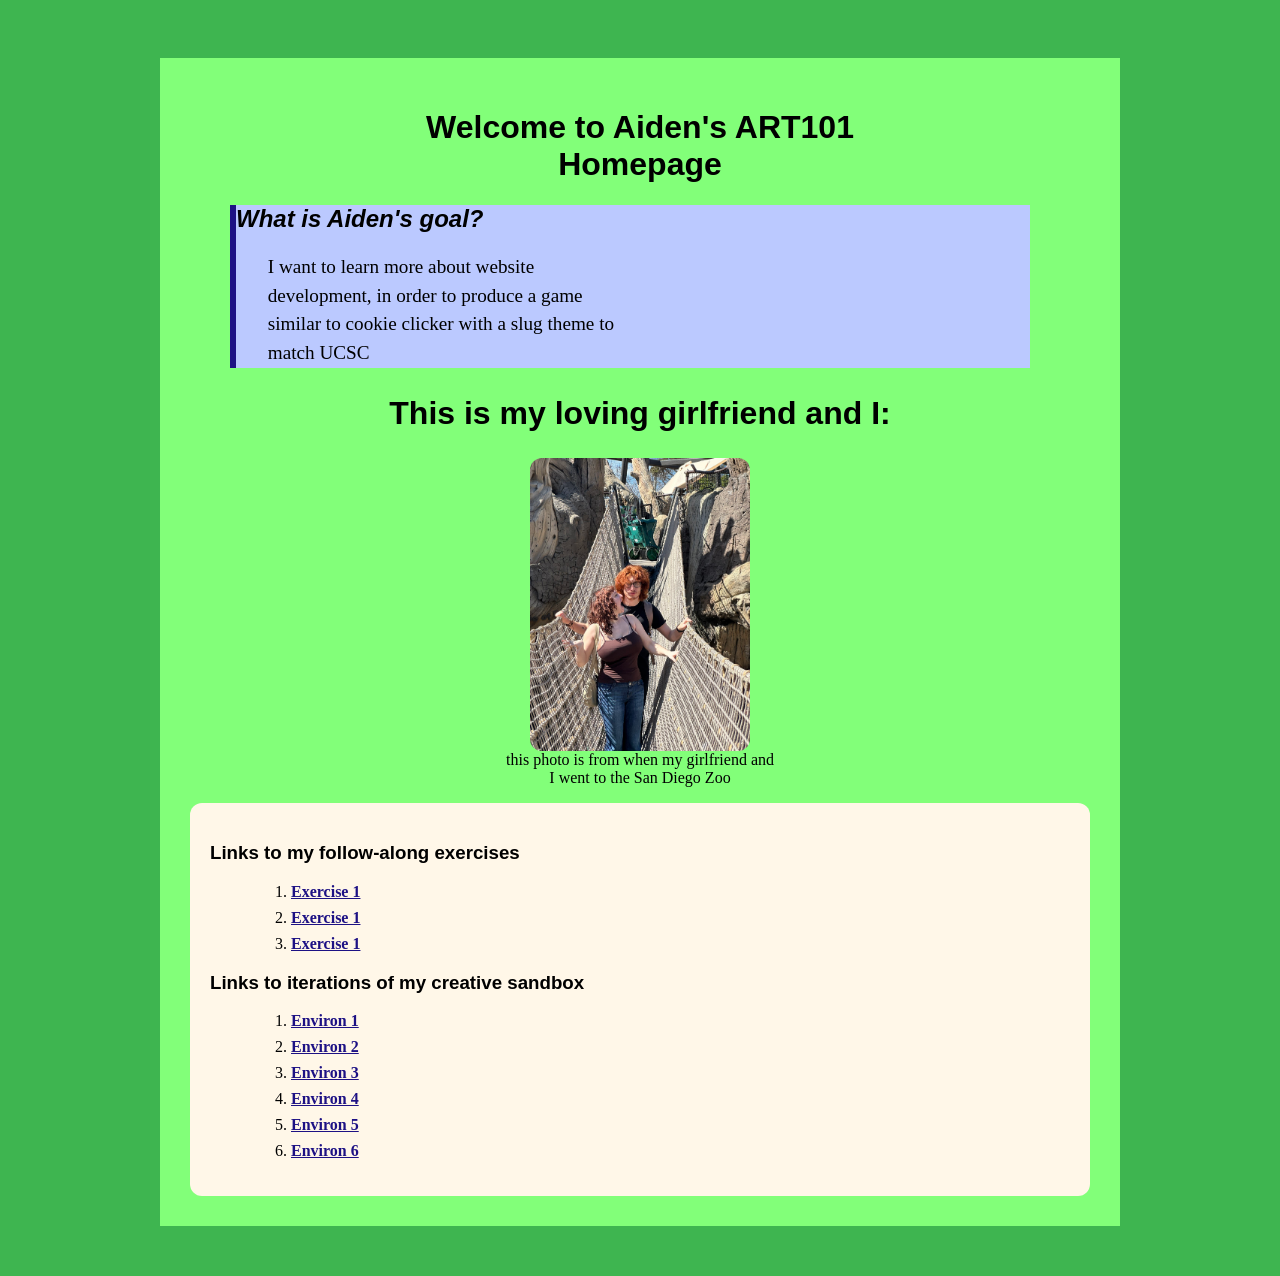
<file: index.html>
<!doctype html>
<html lang="en">

<head>
    <meta charset="utf-8">
    <title>Aiden'sART101 Homepage</title>
    <link href="site.css" rel="stylesheet" type="text/css">
</head>

<body>
    <div class="top-section">
    <div id="page">  
    <h1> Welcome to Aiden's ART101 Homepage </h1>
    <ul>
    
        
         
            
        
   
    <div id="introduction"> <h2>What is Aiden's goal?</h2>
     

    <p>I want to learn more about website development, in order to produce a game similar to cookie clicker with a slug theme to match UCSC
    </p>
    </div>

</ul>
<div class="profile">
<h2 class="centered second"> This is my loving girlfriend and I:</h2>
<img class="picture" src="mygfandI.jpg"></img>
<p id="caption">this photo is from when my girlfriend and I went to the San Diego Zoo</p>
</div>
<div class="navigation">

    <h3>Links to my follow-along exercises</h2>
<ol>
    
<li><a href="exercises/ex01.html">Exercise 1</a></li>
<li><a href="exercises/ex04.html">Exercise 1</a></li>
<li><a href="exercises/ex05.html">Exercise 1</a></li>
</ol>
<h3>Links to iterations of my creative sandbox</h2>
<ol>
    <li><a href="Art101\environ\env01.html">Environ 1</a></li>
    <li><a href="Art101\environ\env02.html">Environ 2</a></li>
      <li><a href="Art101\environ\env03.html">Environ 3</a></li>
        <li><a href="Art101\environ\env04.html">Environ 4</a></li>
          <li><a href="Art101\environ\env05.html">Environ 5</a></li>
           <li><a href="Art101\environ\env06.html">Environ 6</a></li>
</ol>
</div>

    <!-- All visible page content goes between <body> and </body> -->
</div>
</div>
</body>

</html>
</file>
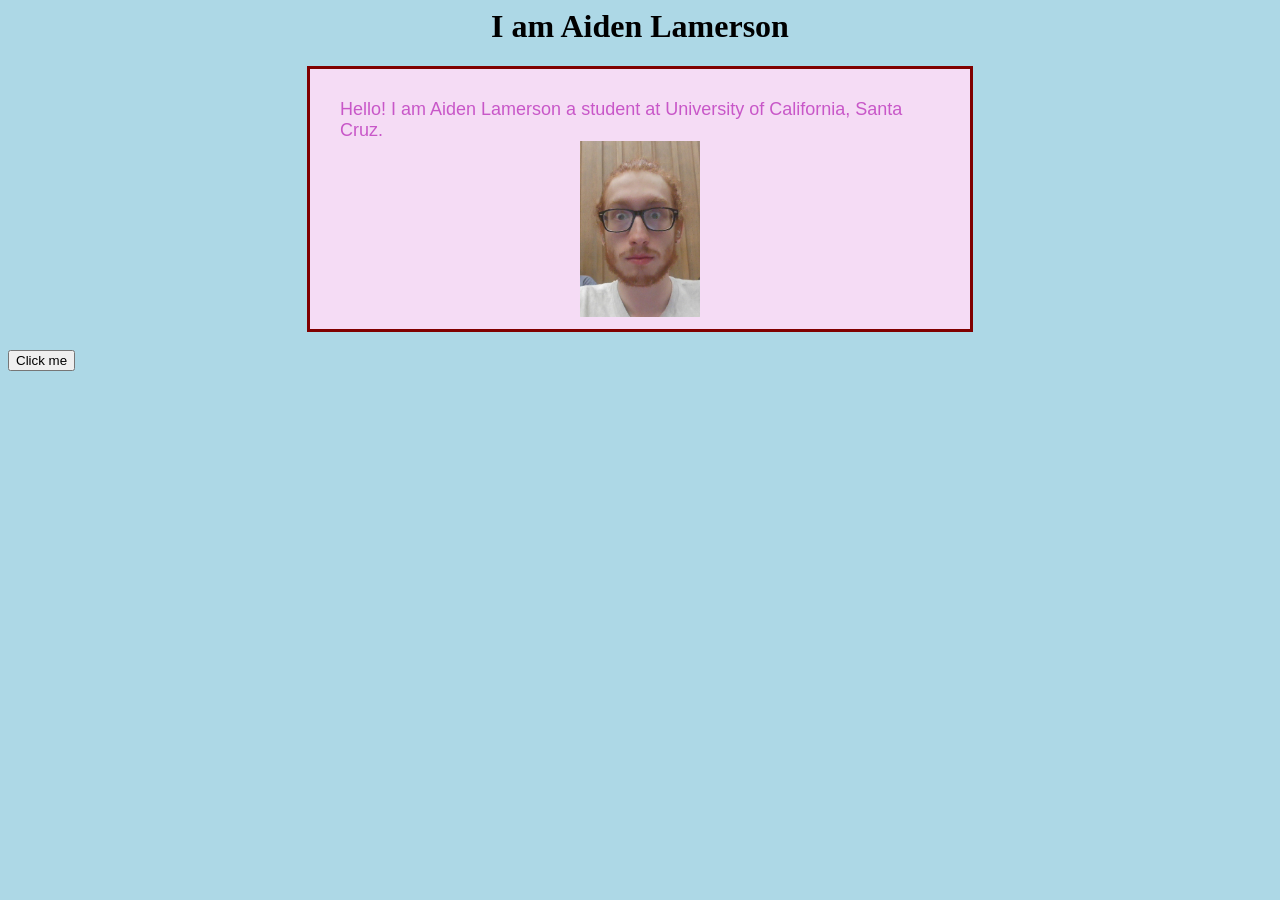
<file: exercises/ex01.html>
<html>

<head>
    <title> About me</title>
    <link href="ex01.css" rel="stylesheet" type="text/css">
</head>
<body>
 <div>   <h1> I am Aiden Lamerson</h1>
    <p> Hello! I am Aiden Lamerson a student at University of California, Santa Cruz.
    <image src="Aiden.jpg"></image>
    </p></div>
<button>Click me</button>
</body>





</html>
</file>
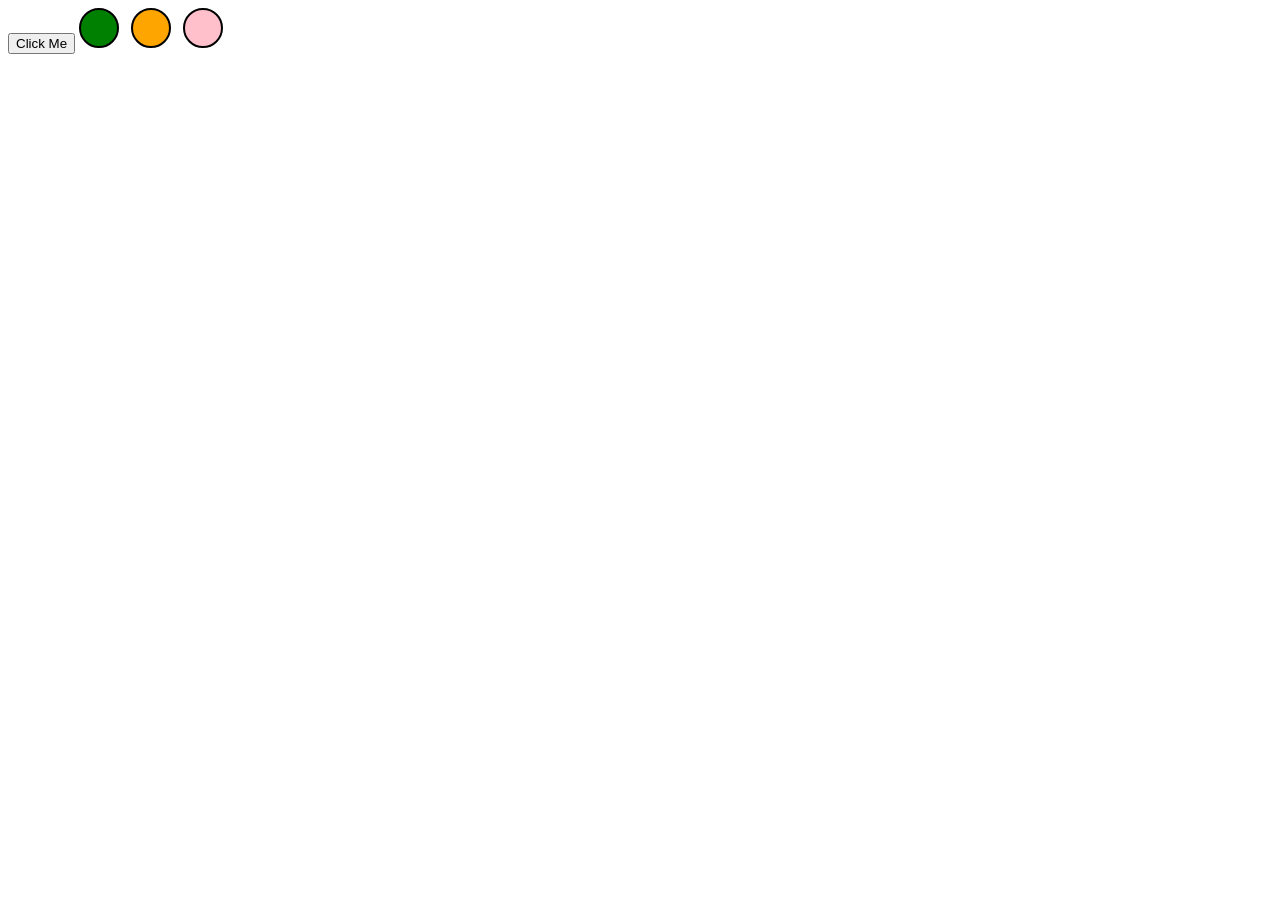
<file: exercises/ex05.html>
<!DOCTYPE html>
<html lang="en">

<head>
   <!-- All techy stuff goes here, inside HEAD -->
   <meta charset="UTF-8">
   <meta name="viewport" content="width=device-width, initial-scale=1.0">
   <!-- Overall title of your page -->
   <title>Button</title>
   <!-- Link to external CSS file -->
   <link rel="stylesheet" href="ex05.css">
   <!-- jQuery library -->
   <script src="https://code.jquery.com/jquery-3.7.1.min.js"></script>
   <!-- Link to external JavaScript file -->
   <script src="ex05.js" DEFER></script>
</head>

<body>

<button id="needy-button">Click Me</button>
<div class="color-circle" id="green"></div>
<div class="color-circle" id="orange"></div>

<div class="color-circle" id="pink"></div>

</body>

</html>
</file>
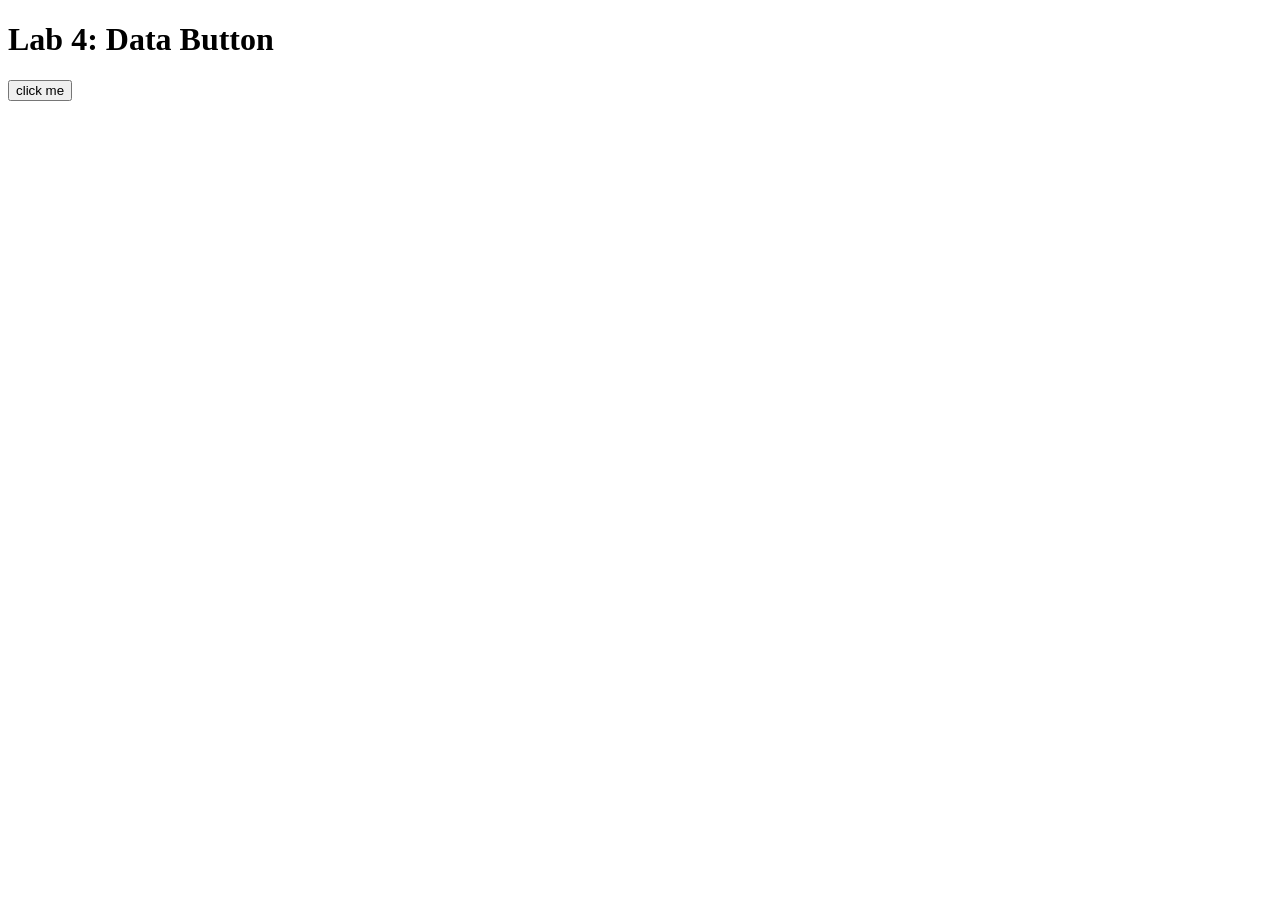
<file: exercises/lab04.html>
<!DOCTYPE html>
<html lang="en">

<head>
    <!-- All techy stuff goes here, inside HEAD -->
    <meta charset="UTF-8">
    <meta name="viewport" content="width=device-width, initial-scale=1.0">

    <!-- Overall title of your page -->
    <title>Lab 4</title>

    <!-- jQuery library -->
    <script src="https://code.jquery.com/jquery-3.7.1.min.js"></script>

    <!-- Link to external JavaScript file -->
    <script src="lab04.js" defer></script>
</head>

<body>
    <!-- Main content goes here, inside BODY -->
    <h1>Lab 4: Data Button</h1>

    <button id="needy-button">click me</button>

    <div id="output"></div>
</body>

</html>
</file>
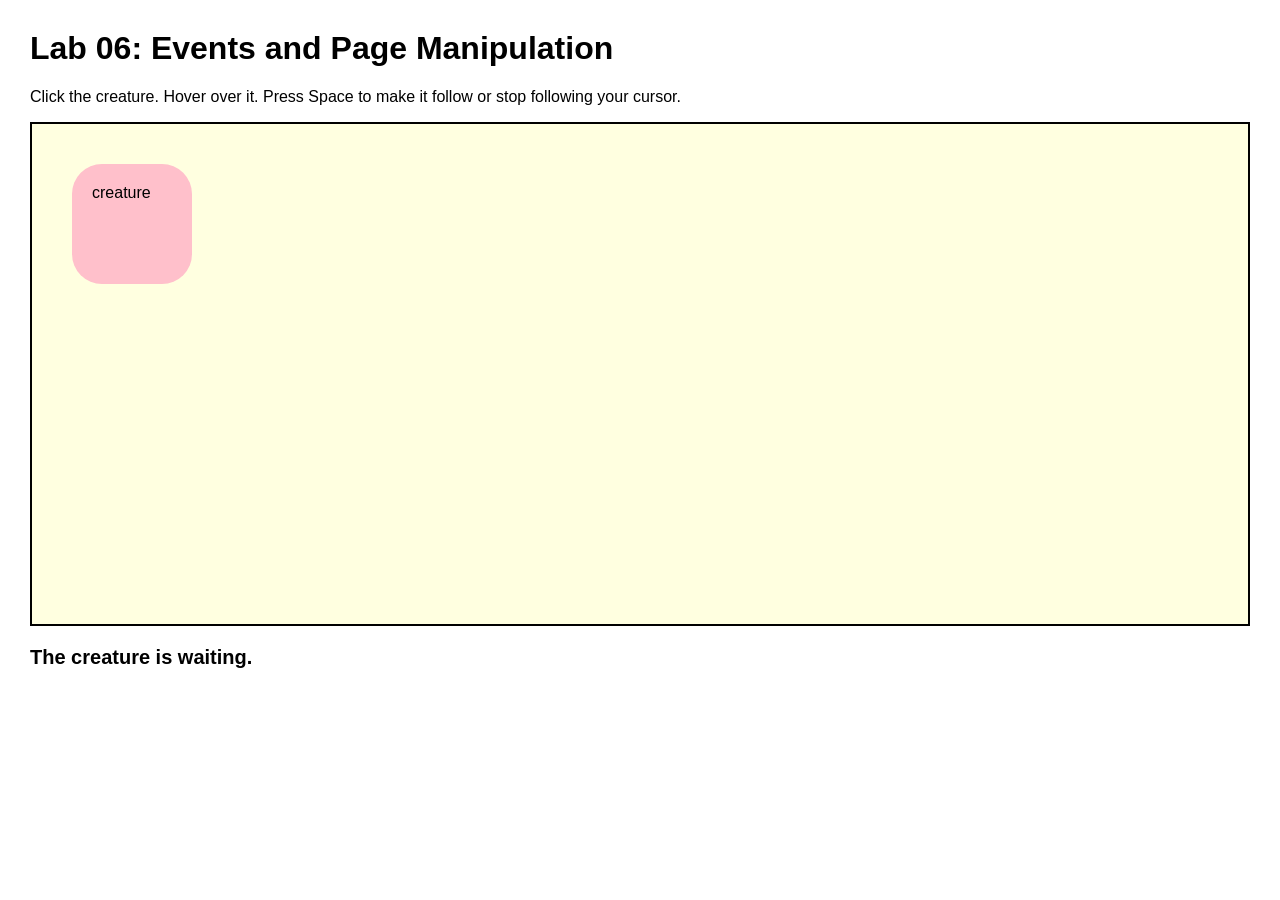
<file: exercises/lab06.html>
<!DOCTYPE html>
<html lang="en">

<head>
  <!-- All techy stuff goes here, inside HEAD -->
  <meta charset="UTF-8">
  <meta name="viewport" content="width=device-width, initial-scale=1.0">

  <!-- Overall title of your page -->
  <title>Lab 06</title>

  <!-- Link to external CSS file -->
  <link rel="stylesheet" href="lab06.css">

  <!-- jQuery library -->
  <script src="https://code.jquery.com/jquery-3.7.1.min.js"></script>

  <!-- Link to external JavaScript file -->
  <script src="lab06.js" defer></script>
</head>

<body>
  <!-- Main content goes here, inside BODY -->

  <h1>Lab 06: Events and Page Manipulation</h1>

  <p>
    Click the creature. Hover over it. Press Space to make it follow or stop following your cursor.
  </p>

  <div id="scene">
    <div id="creature">
      creature
      <div id="thought">I feel your cursor nearby...</div>
    </div>
  </div>

  <p id="status">The creature is waiting.</p>

</body>

</html>
</file>
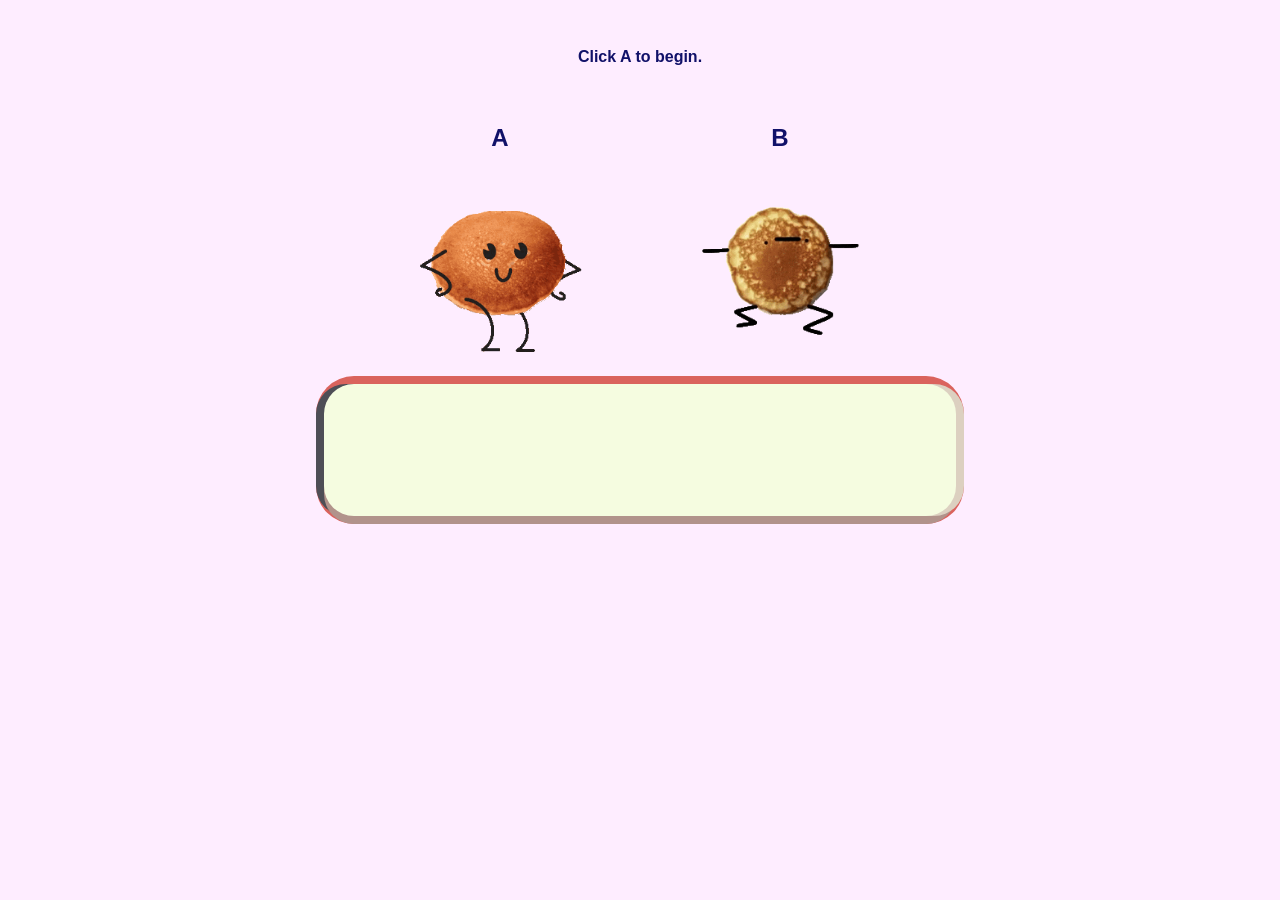
<file: exercises/talking.html>
<!DOCTYPE html>
<html lang="en">
<head>
    <meta charset="UTF-8">
    <meta name="viewport" content="width=device-width, initial-scale=1.0">

    <title>A and B</title>

    <link rel="stylesheet" href="talking.css">

    <script src="https://code.jquery.com/jquery-3.7.1.min.js"></script>
    <script src="talking.js" defer></script>
</head>

<body>

    <p id="turn-message">Click A to begin.</p>

    <div id="scene">

        <div class="character" id="panel-a">
            <h2>A</h2>
            <img id="character-a" src="a.gif" alt="Character A">
        </div>

        <div class="character" id="panel-b">
            <h2>B</h2>
            <img id="character-b" src="b.gif" alt="Character B">
        </div>

    </div>

    <div id="chat"></div>

    <div id="answers">
        <button id="answer-green" type="button">Green</button>
        <button id="answer-pink" type="button">Pink</button>
    </div>
</body>
</html>
</file>
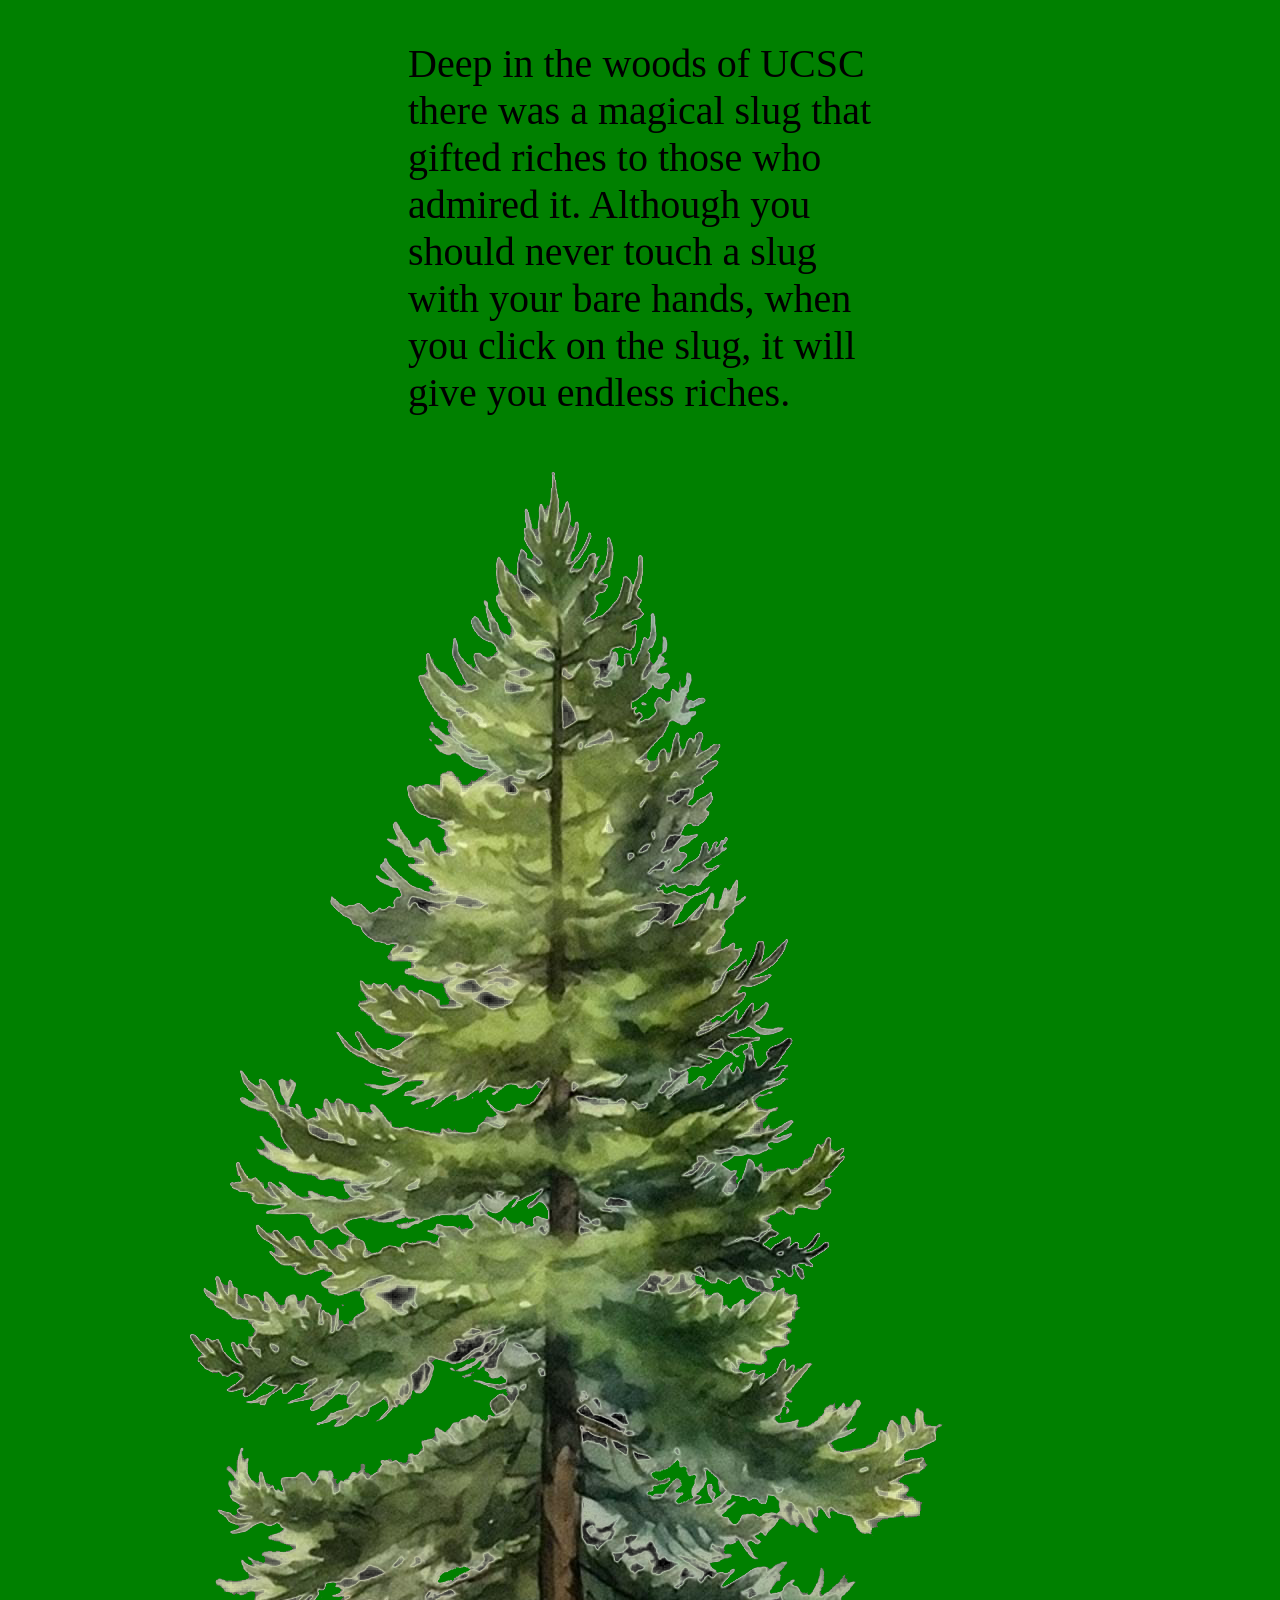
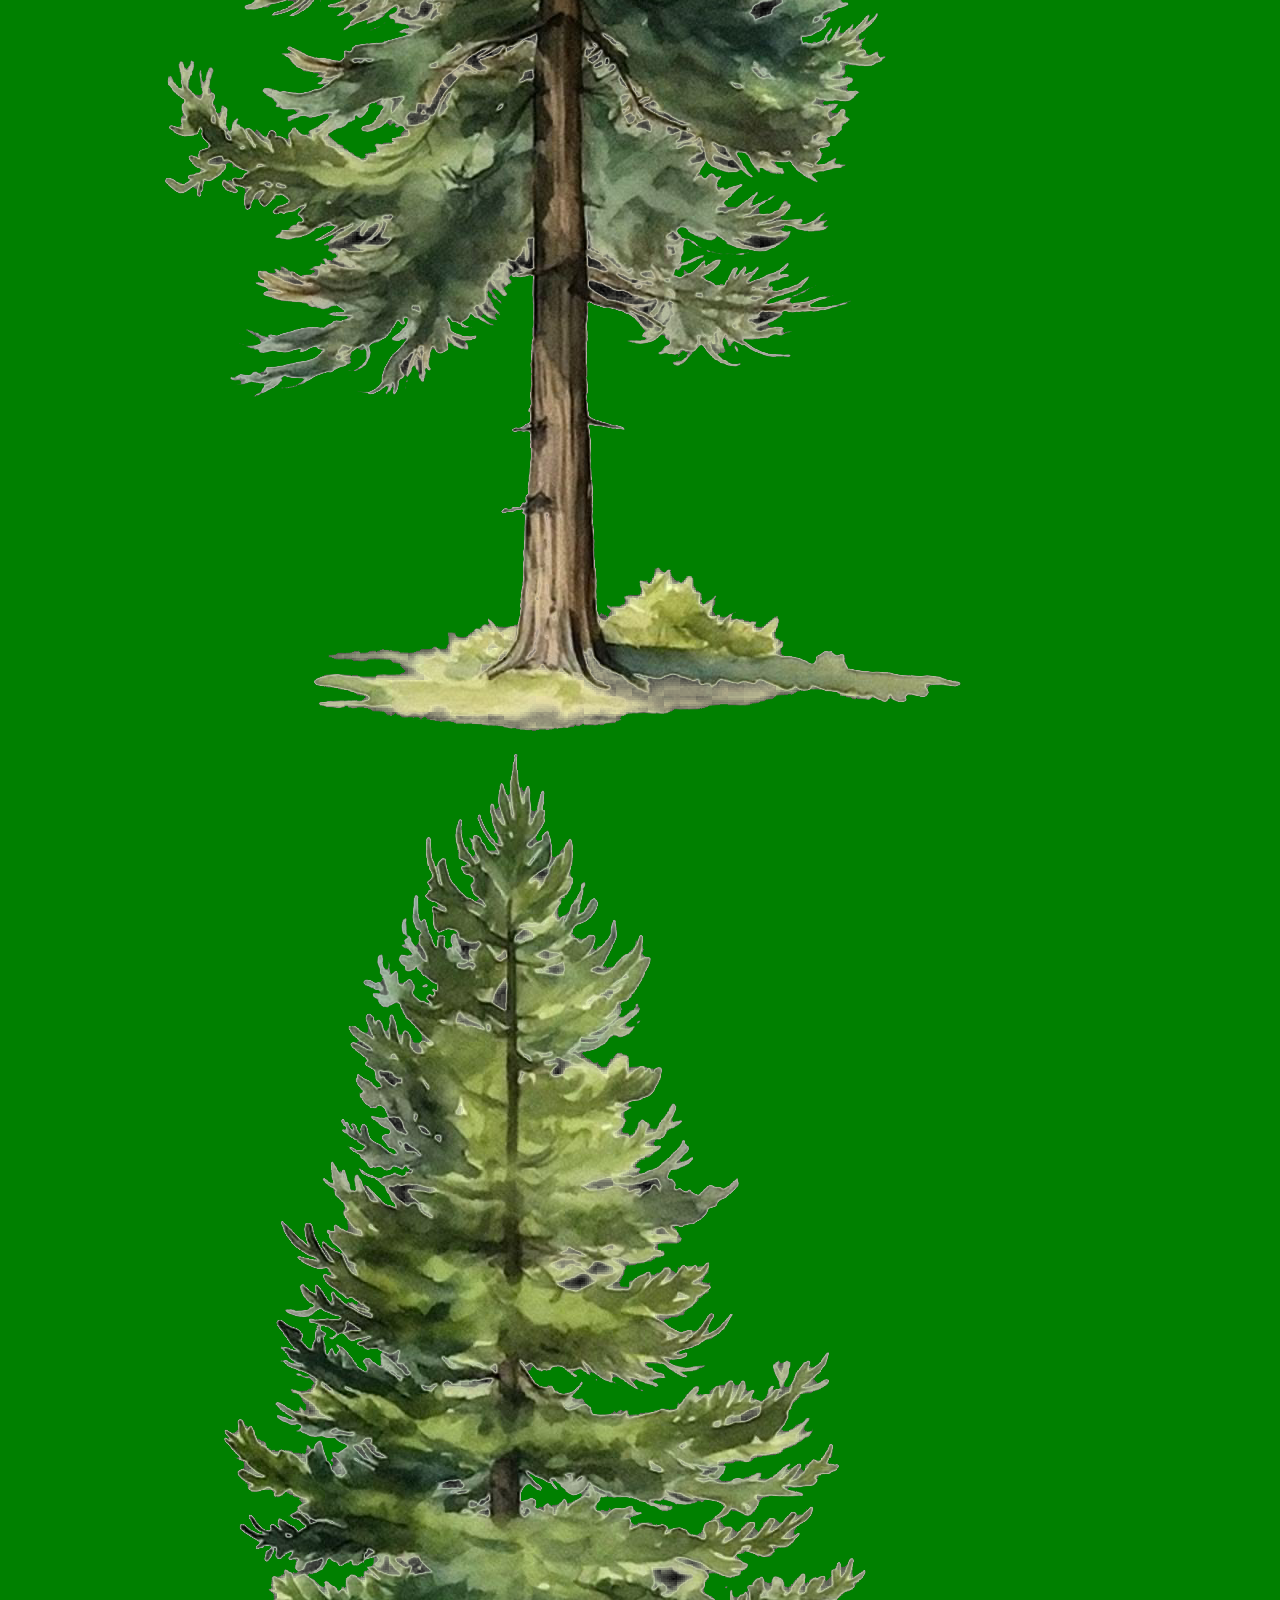
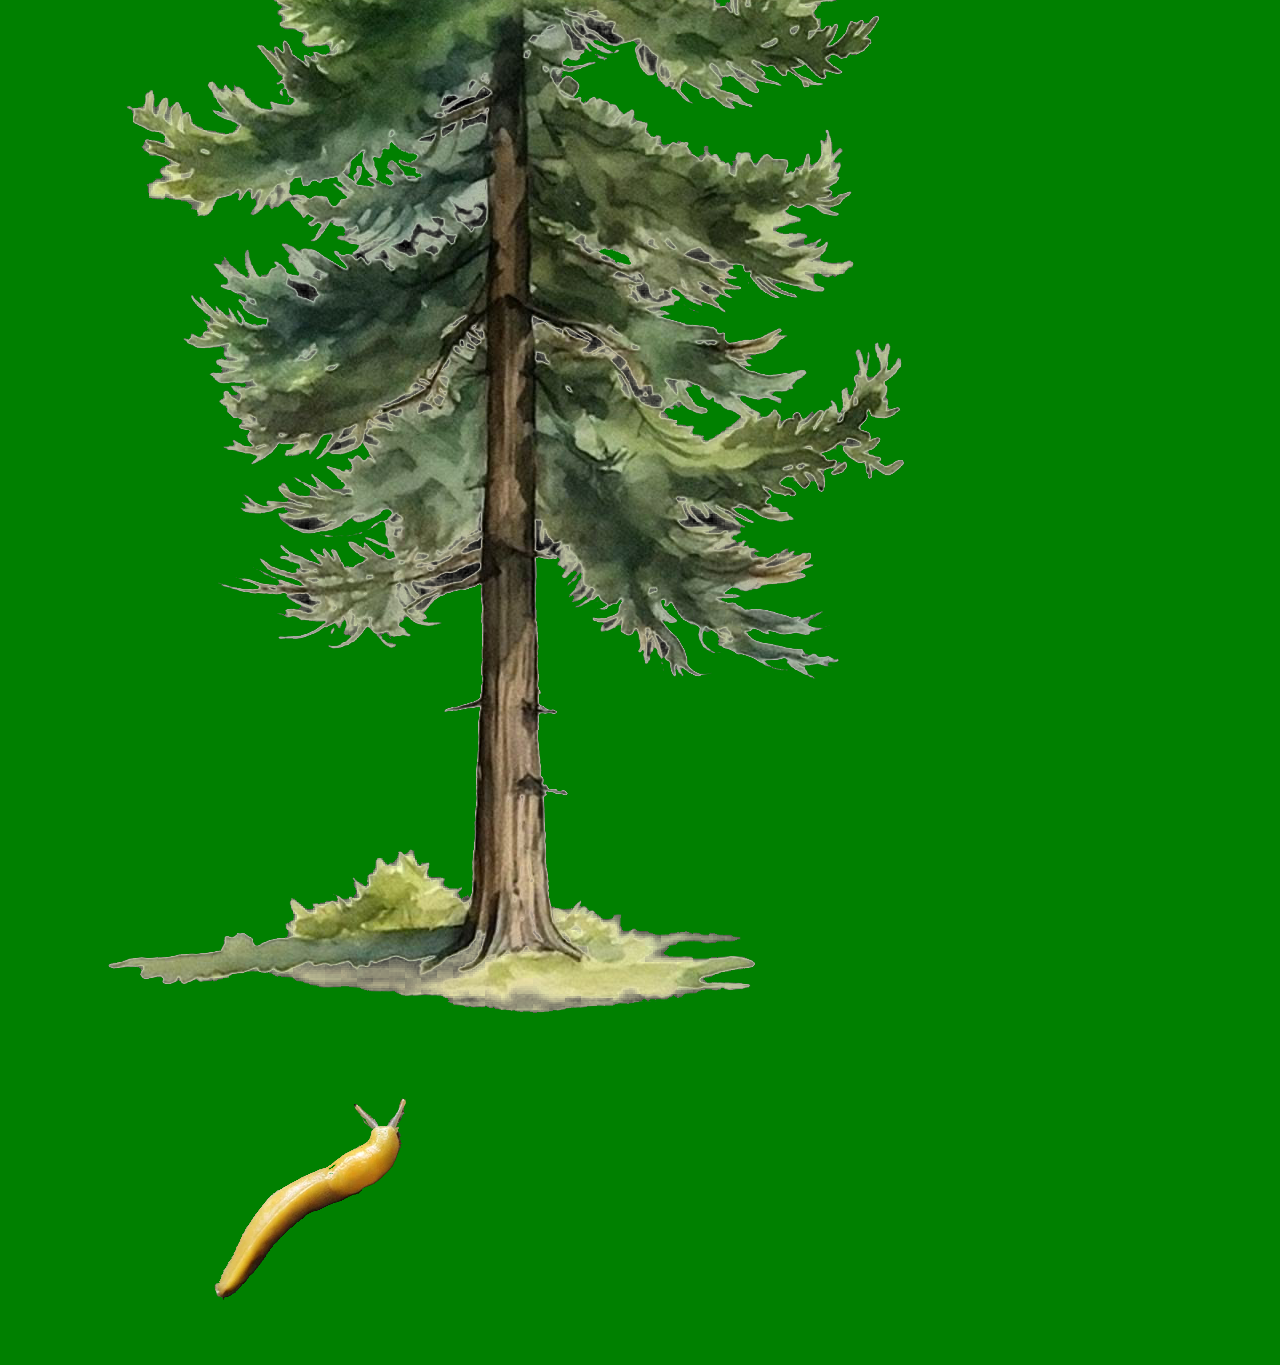
<file: Art101/environ/env01.html>
<!doctype html>
<html lang="en">

<head>
    <meta charset="utf-8">
    <title>Environment 01</title>
    <link href="env.css" rel="stylesheet" type="text/css">
</head>

<body>
    
    
        <p>Deep in the woods of UCSC there was a magical slug that gifted riches to those who admired it. Although you
        should never touch a slug with your bare hands, when you click on the slug, it will give you endless riches.
    </p>
        <img class="left_image" src="tree.png"></img>
        <img class="right_image" style="transform: scaleX(-1);" src="tree.png"></img>
        <img class="slug_image"  src="slug.png"></img>
  
</body>

</html>
</file>
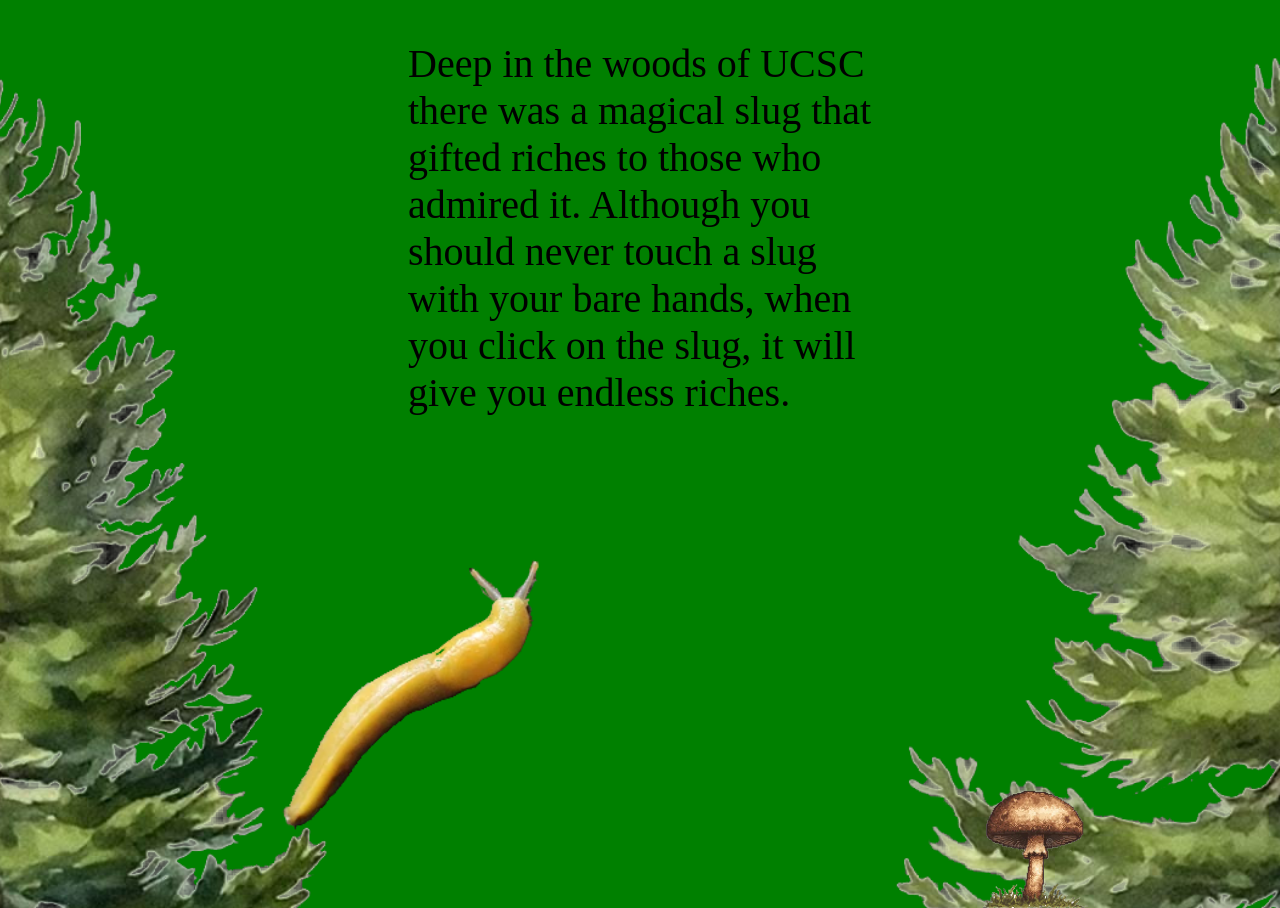
<file: Art101/environ/env02.html>
<!doctype html>
<html lang="en">

<head>
    <meta charset="utf-8">
    <title>Environment 01</title>
     <script src="https://code.jquery.com/jquery-3.7.1.min.js"></script>
   <!-- Link to external JavaScript file -->
   <script src="env02.js" DEFER></script>
    <link href="env02.css" rel="stylesheet" type="text/css">
</head>

<body>
    
 
        <p>Deep in the woods of UCSC there was a magical slug that gifted riches to those who admired it. Although you
        should never touch a slug with your bare hands, when you click on the slug, it will give you endless riches.
    </p>
        <img class="left image" src="tree.png"></img>
        <img class="right image" src="tree.png"></img>
        <img class="mushroom" src="mushroom_asset.png"></img>
        <button id="slug-button"><img class="slug_image" src="slug.png"></img></button>
     <div class="text"> you have <span class="message">0</span> dollar(s)</div>
  
    
</body>

</html>
</file>
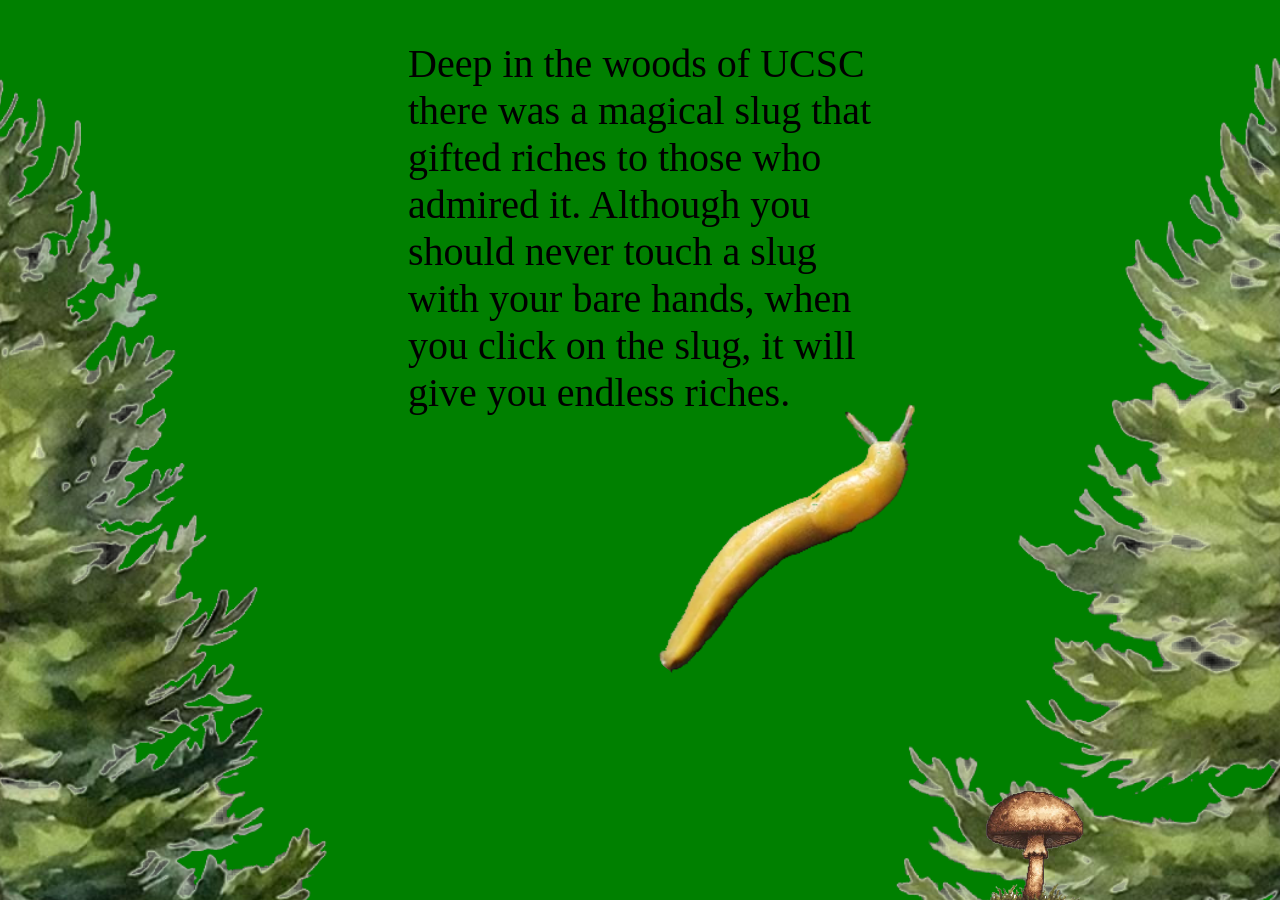
<file: Art101/environ/env03.html>
<!doctype html>
<html lang="en">

<head>
    <meta charset="utf-8">
    <title>Environment 01</title>
     <script src="https://code.jquery.com/jquery-3.7.1.min.js"></script>
   <!-- Link to external JavaScript file -->
   <script src="env03.js" DEFER></script>
    <link href="env03.css" rel="stylesheet" type="text/css">
</head>

<body>
    
 
        <p>Deep in the woods of UCSC there was a magical slug that gifted riches to those who admired it. Although you
        should never touch a slug with your bare hands, when you click on the slug, it will give you endless riches.
    </p>
        <img class="left image" src="tree.png"></img>
        <img class="right image" src="tree.png"></img>
        <img class="mushroom" src="mushroom_asset.png"></img>
        <button id="slug-button"><img class="slug_image" src="slug.png"></img></button>
<div id="output"></div>
    
</body>

</html>
</file>
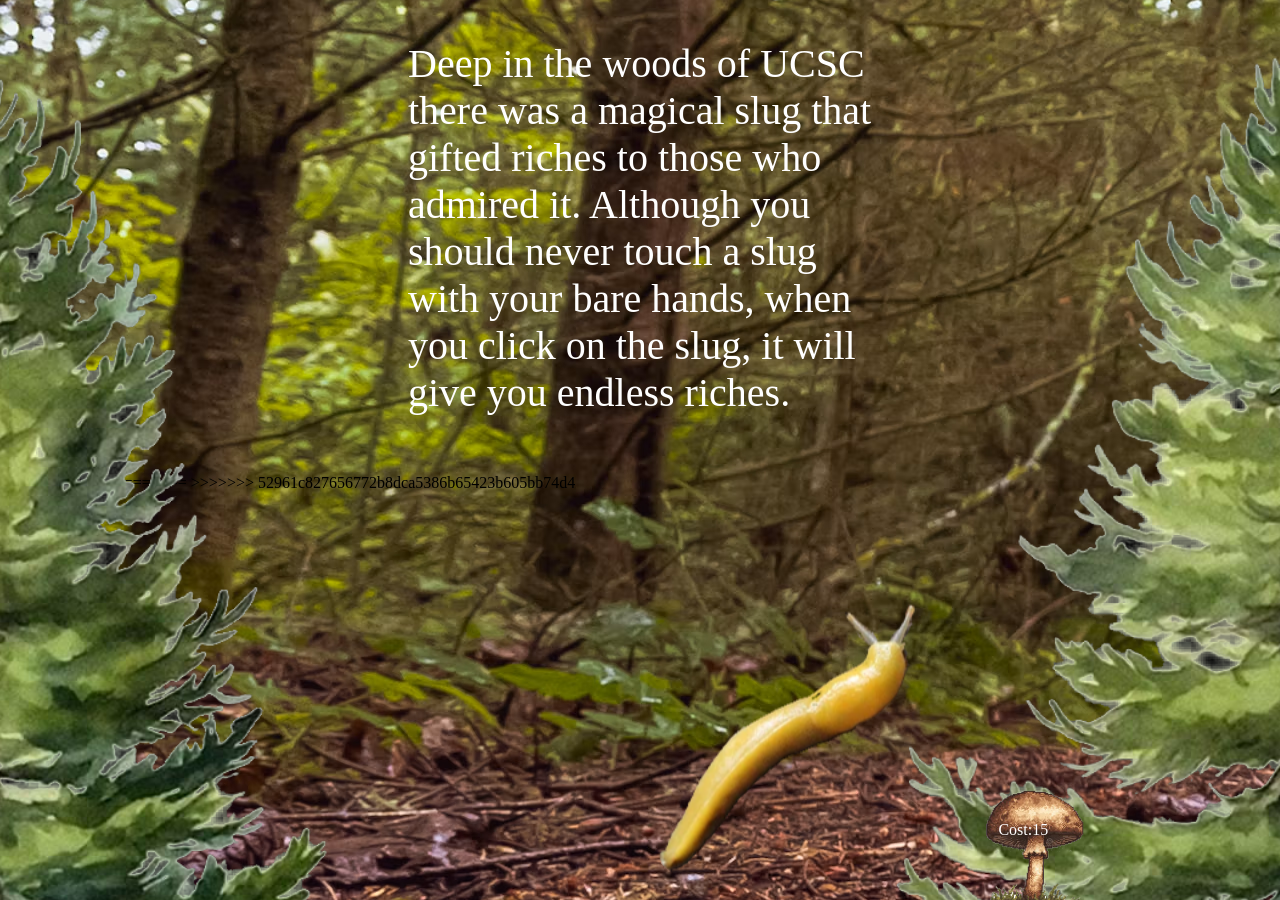
<file: Art101/environ/env04.html>
<!doctype html>
<html lang="en">

<head>
    <meta charset="utf-8">
    <title>Environment 01</title>
     <script src="https://code.jquery.com/jquery-3.7.1.min.js"></script>
   <!-- Link to external JavaScript file -->
   <script src="env04.js" DEFER></script>
    <link href="env04.css" rel="stylesheet" type="text/css">
</head>


<body>
    

        <p id="intro">Deep in the woods of UCSC there was a magical slug that gifted riches to those who admired it. Although you
        should never touch a slug with your bare hands, when you click on the slug, it will give you endless riches.
    </p>
        <img class="left image" src="tree.png"></img>
        <img class="right image" src="tree.png"></img>
        <button class="mushroom-button"><img class="mushroom" src="mushroom_asset.png"></img></button>
        <button id="slug-button"><img class="slug_image" src="slug.png"></img></button>
<div id="output"></div>
<<<<<<< HEAD
    <div id="cost"></div>
=======
<div id="cost"></div>
    
>>>>>>> 52961c827656772b8dca5386b65423b605bb74d4
</body>

</html>
</file>
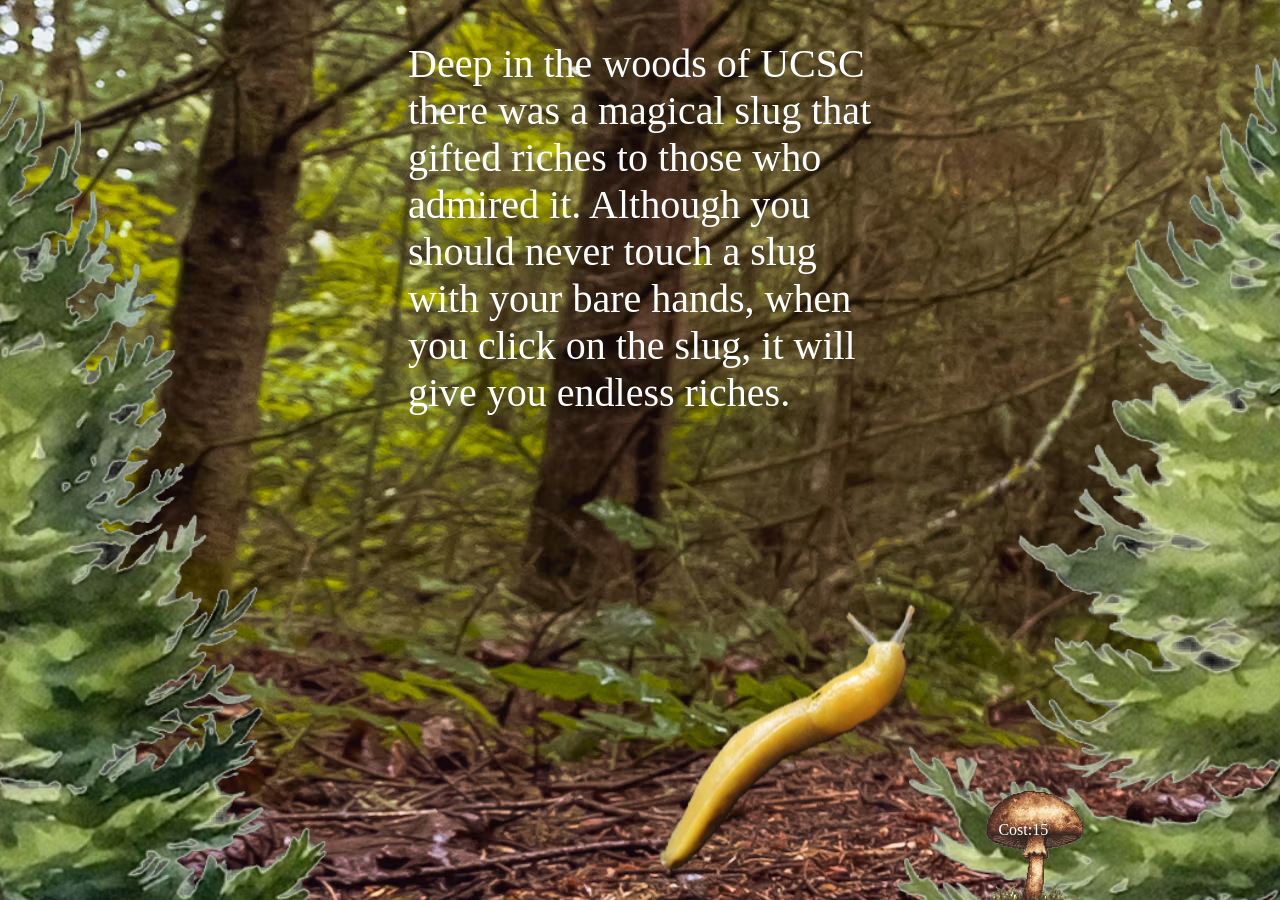
<file: Art101/environ/env05.html>
<!doctype html>
<html lang="en">

<head>
    <meta charset="utf-8">
    <title>Environment 05</title>
     <script src="https://code.jquery.com/jquery-3.7.1.min.js"></script>
   <!-- Link to external JavaScript file -->
   <script src="env05.js" DEFER></script>
    <link href="env05.css" rel="stylesheet" type="text/css">
</head>


<body>
    

        <p id="intro">Deep in the woods of UCSC there was a magical slug that gifted riches to those who admired it. Although you
        should never touch a slug with your bare hands, when you click on the slug, it will give you endless riches.
    </p>
        <img class="left image" src="tree.png"></img>
        <img class="right image" src="tree.png"></img>
        <button class="mushroom-button"><img class="mushroom" src="mushroom_asset.png"></img></button>
        <button id="slug-button"><img class="slug_image" src="slug.png"></img></button>
<div id="output"></div>
    <div id="cost"></div>
</body>

</html>
</file>
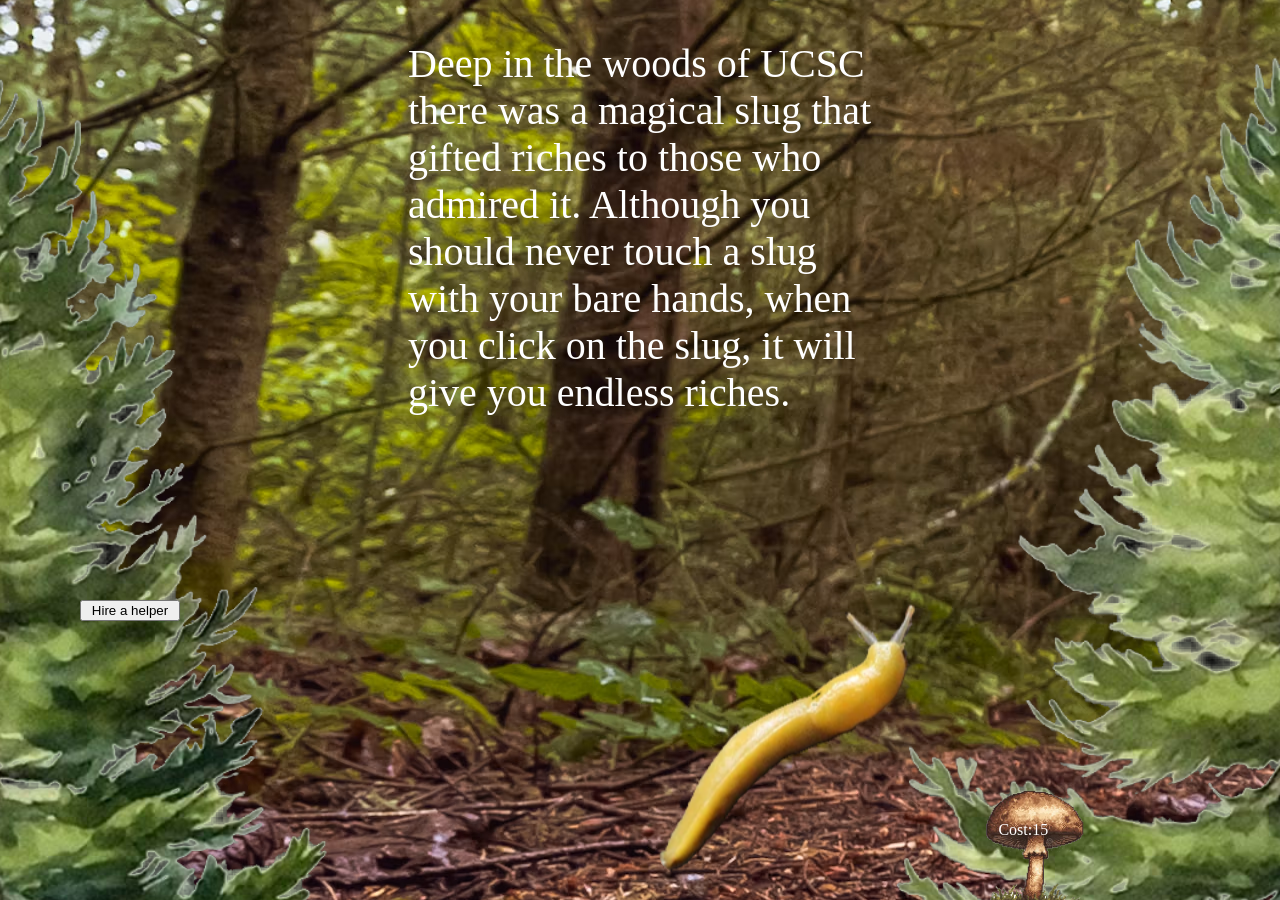
<file: Art101/environ/env06.html>
<!doctype html>
<html lang="en">
<head>
    <meta charset="utf-8">
    <title>Environment 05</title>
     <script src="https://code.jquery.com/jquery-3.7.1.min.js"></script>
   <!-- Link to external JavaScript file -->
   <script src="env06.js" DEFER></script>
    <link href="env06.css" rel="stylesheet" type="text/css">
</head>


<body>
    

        <p id="intro">Deep in the woods of UCSC there was a magical slug that gifted riches to those who admired it. Although you
        should never touch a slug with your bare hands, when you click on the slug, it will give you endless riches.
    </p>
        <img class="left image" src="tree.png"></img>
        <img class="right image" src="tree.png"></img>
        <button class="mushroom-button"><img class="mushroom" src="mushroom_asset.png"></img></button>
        <button id="slug-button"><img class="slug_image" src="slug.png"></img></button>
        <button id="generator-button">Hire a helper</button>
        <div id="helper-info" align="justify">A helper cost 100 dollars but will give you a dollar every second.</div>
<div id="output"></div>
    <div id="cost"></div>
</body>

</html>
</file>
<file: site.css>
body {
    font-size: 100%;
    margin-bottom: 0px;
    padding: 50px;
     background: #3eb550;
}

h1,
h2,
h3 {
    color: #000000;
    font-family: sans-serif;
}
h1 {
    margin-left: auto;
    color: #000000;
    margin-right: auto;
    width: 50%;
    text-align: center;
}

li {
    margin-left: 5%;
    margin-bottom: 0px;
    color: #000000;
}


p {
    font-size: 150%;
    margin-top: 0px;
    margin-left: 4%;
    color: #000000;
    margin-right: 50%;


}

.second {
    font-size: 200%;
}

img {
    display: block;
    margin-left: auto;
    margin-right: auto;
    width: 30%;
}

.centered {
    margin-left: auto;
    margin-right: auto;
    text-align: center;

}
#caption {font-size: 100%;
margin-left: 35%;
margin-right: 35%;}
#page {

    max-width: 900px;
    margin: 0 auto 0 auto;
    background: rgb(130, 255, 121);
    padding: 30px;
}
.top-section {
    display: flex;
    gap: 30px;
    align-items: flex-start;
    
}
#introduction {
    margin-right: 7%;
    background: #bbc9ff;
    border-left: 6px solid #1d1184;

}

#introduction h2 {
    font-style: italic;
    margin-top: 0;
}

#introduction p {
    font-size: 120%;
    line-height: 1.5;
}
.profile {
    text-align: center;
    flex: 1;
}

.profile img {
    width: 220px;
    border-radius: 12px;
}

.profile p {
    font-size: 90%;
}
.navigation {
    background: #fff7e8;
    padding: 20px;
    border-radius: 12px;
}

.navigation h2 {
    margin-top: 0;
}

.navigation li {
    margin-bottom: 8px;
}

.navigation a {
    color: #1d1184;
    font-weight: bold;
}
</file>
<file: exercises/ex01.css>
HTML {
    background-color: lightblue;
}

UL {
    color: red;
}

h1 {
    text-align: center;
}

P {
    color: #c857c8;
    background: #f5dcf5;
    font-size: 18px;
    font-family: sans-serif;
    margin-left: auto;
    margin-right: auto;

    padding: 30px;
    border: 3px solid rgb(128, 0, 0);
    width: 600px;
    height: 200px;
    display: block;


}

img {
    display: block;
    margin-left: auto;
    margin-right: auto;
    width: 20%;
}
</file>
<file: exercises/ex05.css>
.color-circle {
   display: inline-block;
   width: 36px;
   height: 36px;
   margin-right: 8px;
   border: 2px solid black;
   border-radius: 50%;
   cursor: pointer;
}

#green  { background-color: green; }
#orange { background-color: orange; }
#pink   { background-color: pink; }
</file>
<file: exercises/lab06.css>
body {
  font-family: Arial, sans-serif;
  margin: 30px;
}

#scene {
  min-height: 500px;
  background: lightyellow;
  border: 2px solid black;
  position: relative;
  overflow: hidden;
}

#creature {
  width: 120px;
  height: 120px;
  background: pink;
  border-radius: 30px;
  padding: 20px;
  box-sizing: border-box;
  cursor: pointer;
  position: absolute;
  left: 40px;
  top: 40px;
  transition: background 0.3s, border-radius 0.3s, transform 0.3s, box-shadow 0.3s;
  z-index: 2;
}

#thought {
  display: none;
  position: absolute;
  left: 95px;
  top: -20px;
  background: white;
  border: 2px solid black;
  border-radius: 20px;
  padding: 12px;
  width: 180px;
  z-index: 3;
  pointer-events: none;
}

.transformed {
  background: lavender;
  border-radius: 50%;
  transform: scale(1.2) rotate(10deg);
}

.following {
  box-shadow: 0 0 20px black;
}

#status {
  font-size: 20px;
  font-weight: bold;
}
</file>
<file: exercises/talking.css>
body {
    margin: 0;
    padding: 32px;
    font-family: Arial, sans-serif;
    color: #111169;
    background-color: #feedff;
    text-align: center;
}

#turn-message {
    min-height: 24px;
    font-weight: bold;
}

#scene {
    display: flex;
    flex-wrap: wrap;
    justify-content: center;
    gap: 40px;
    margin: 32px auto;
}

.character {
    width: 240px;
}

.character img {
    display: block;
    width: 180px;
    height: 180px;
    margin: 0 auto;
    object-fit: contain;
    cursor: pointer;
}

#chat {
    max-width: 600px;
    min-height: 100px;
    margin: 24px auto;
    padding: 16px;
   
    border-radius: 30px;
    background-color: rgb(245, 252, 224);
    text-align: left;
    box-shadow: 8px 0px 0px 0px #DCD0C0, 0px 8px 0px 0px #B1938B, -8px 0px 0px 0px #4E4E56, 0px 0px 0px 8px #DA635D, 5px 5px 15px 5px rgba(0,0,0,0);
}

#chat p {
    margin: 8px 0;
    padding: 10px 14px;
    border-radius: 12px;
}

#chat .message-A {
    margin-right: 40px;
    background-color: #eeeeee;
}

#chat .message-B {
    margin-left: 40px;
    background-color: #dceedd;
}

#answers {
    display: none;
    justify-content: center;
    gap: 12px;
    margin-top: 24px;
}

#answers button {
    padding: 12px 24px;
    font-size: 18px;
    cursor: pointer;
}
</file>
<file: Art101/environ/env.css>
body {
    background: green
}

.image {
    display: flex;
}

.left {
    position:fixed;
    right: 52%;
    width: 100%;
    top:0;
}

.right {
    position:fixed;
    left: 52%;
    width: 100%;
    top:0px;
}

.slug {
    position:relative;
    margin-left: auto;
    margin-right: auto;
    margin-top: 10%;
}

p {display:fixed;
    font-size: 40px;
margin-left:400px;
margin-right:400px;

    color: #000000;
}
</file>
<file: Art101/environ/env02.css>
body {
    background: green
}



.left {
    position:fixed;
    right: 54%;
    width: 100%;
    top:0;
    margin-left: 0;
    margin-right: 0;
}

.right {
    position:fixed;
    left: 49%;
    width: 100%;
    top:0px;
    margin-left: 0;
    margin-right: 0;
}



p {display:fixed;
    font-size: 40px;
margin-left:400px;
margin-right:400px;

    color: #000000;
}
.mushroom {
    position:fixed;
left: 73%;
    bottom: -45px;
    width: 200px;
    height: auto;
  
}
.text {
    position: fixed;
    margin-left:30%;
    font-size: 40px;}


#slug-button {
    display: flex;
    left: 30%;
    width: 30%;
    top: 300px;

    width: 800px;
    padding: 0;
    margin: 0;
    border: none;
    background: transparent;

    cursor: pointer;

}

.slug_image {
    display: block;
    width: 100%;
    height: auto;
}
</file>
<file: Art101/environ/env03.css>
body {
    background: green
}
.treeBackground {}


.left {
    position:fixed;
    right: 54%;
    width: 100%;
    top:0;
    margin-left: 0;
    margin-right: 0;
}

.right {
    position:fixed;
    left: 49%;
    width: 100%;
    top:0px;
    margin-left: 0;
    margin-right: 0;
}



p {display:fixed;
    font-size: 40px;
margin-left:400px;
margin-right:400px;

    color: #000000;
}
.mushroom {
    position:fixed;
left: 73%;
    bottom: -45px;
    width: 200px;
    height: auto;
  
}
.text {
    position: fixed;
    margin-left:30%;
    font-size: 40px;}


#slug-button {
    position: fixed;
    left: 30%;
    width: 30%;
    top: 300px;

    width: 800px;
    padding: 0;
    margin: 0;
    border: none;
    background: transparent;

    cursor: pointer;

    /* Shape the clickable area around the slug */
    clip-path: polygon(
        40% 90%,
        30% 75%,
        30% 55%,
        35% 35%,
        55% 20%,
        75% 10%,
        90% 10%,
        100% 5%,
        95% 25%,
        85% 40%,
        70% 50%,
        55% 60%,
        45% 75%,
    45% 100%,
        15% 100%
    );
}

.slug_image {
    display: block;
    width: 100%;
    height: auto;
}
</file>
<file: Art101/environ/env04.css>
body {
    background: url('treeBackground.png') no-repeat;
}

.treeBackground {
    position: absolute;
    display: fixed;
    width: 100%;
    height: auto;
    padding: 0;
    left: 0px;
    top: 0px;
    z-index: 0;

}

#output {
    font-size: 40px;
    margin-left: 400px;
    margin-right: 400px;
    z-index: 999;
    color: #ffffff;
}

.left {
    position: fixed;
    right: 54%;
    width: 100%;
    top: 0;
    margin-left: 0;
    margin-right: 0;
}

.right {
    position: fixed;
    left: 49%;
    width: 100%;
    top: 0px;
    margin-left: 0;
    margin-right: 0;
}

#intro {
    font-size: 40px;
    margin-left: 400px;
    margin-right: 400px;
    z-index: 999;
    color: #ffffff;
}

.mushroom {
    cursor: pointer;
    position: fixed;
    left: 73%;
    bottom: -45px;
    width: 200px;
    height: auto;

}

#cost {
    display: flex;
    margin-right: 20%;
    padding: 0;
    position: fixed;
    left: 78%;
    cursor: pointer;
    pointer-events: none;
    color: #ffffff;
    bottom: 5%;
}

#slug-button {
    position: fixed;
    left: 30%;
    width: 30%;
    top: 500px;

    width: 800px;
    padding: 0;
    margin: 0;
    border: none;
    background: transparent;

    cursor: pointer;

    /* Shape the clickable area around the slug */
    clip-path: polygon(40% 90%,
            30% 75%,
            30% 55%,
            35% 35%,
            55% 20%,
            75% 10%,
            90% 10%,
            100% 5%,
            95% 25%,
            85% 40%,
            70% 50%,
            55% 60%,
            45% 75%,
            45% 100%,
            15% 100%);
}

.slug_image {
    display: block;
    width: 100%;
    height: auto;
}
</file>
<file: Art101/environ/env05.css>
body {
    background: url('treeBackground.png') no-repeat;
}

.treeBackground {
    position: absolute;
    display: fixed;
    width: 100%;
    height: auto;
    padding: 0;
    left: 0px;
    top: 0px;
    z-index: 0;

}

#output {
    font-size: 40px;
    margin-left: 400px;
    margin-right: 400px;
    z-index: 999;
    color: #ffffff;
}

.left {
    position: fixed;
    right: 54%;
    width: 100%;
    top: 0;
    margin-left: 0;
    margin-right: 0;
}

.right {
    position: fixed;
    left: 49%;
    width: 100%;
    top: 0px;
    margin-left: 0;
    margin-right: 0;
}

#intro {
    font-size: 40px;
    margin-left: 400px;
    margin-right: 400px;
    z-index: 999;
    color: #ffffff;
}

.mushroom {
    cursor: pointer;
    position: fixed;
    left: 73%;
    bottom: -45px;
    width: 200px;
    height: auto;

}

#cost {
    display: flex;
    margin-right: 20%;
    padding: 0;
    position: fixed;
    left: 78%;
    cursor: pointer;
    pointer-events: none;
    color: #ffffff;
    bottom: 5%;
}

#slug-button {
    position: fixed;
    left: 30%;
    width: 30%;
    top: 500px;

    width: 800px;
    padding: 0;
    margin: 0;
    border: none;
    background: transparent;

    cursor: pointer;

    /* Shape the clickable area around the slug */
    clip-path: polygon(40% 90%,
            30% 75%,
            30% 55%,
            35% 35%,
            55% 20%,
            75% 10%,
            90% 10%,
            100% 5%,
            95% 25%,
            85% 40%,
            70% 50%,
            55% 60%,
            45% 75%,
            45% 100%,
            15% 100%);
}

.slug_image {
    display: block;
    width: 100%;
    height: auto;
}
</file>
<file: Art101/environ/env06.css>
body {
    background: url('treeBackground.png') no-repeat;
}

.treeBackground {
    position: absolute;
    display: fixed;
    width: 100%;
    height: auto;
    padding: 0;
    left: 0px;
    top: 0px;
    z-index: 0;

}

#output {
    font-size: 40px;
    margin-left: 400px;
    margin-right: 400px;
    z-index: 999;
    color: #ffffff;
}

.left {
    position: fixed;
    right: 54%;
    width: 100%;
    top: 0;
    margin-left: 0;
    margin-right: 0;
}

.right {
    position: fixed;
    left: 49%;
    width: 100%;
    top: 0px;
    margin-left: 0;
    margin-right: 0;
}

#intro {
    font-size: 40px;
    margin-left: 400px;
    margin-right: 400px;
    z-index: 999;
    color: #ffffff;
}

.mushroom {
    cursor: pointer;
    position: fixed;
    left: 73%;
    bottom: -45px;
    width: 200px;
    height: auto;

}

#cost {
    display: flex;
    margin-right: 20%;
    padding: 0;
    position: fixed;
    left: 78%;
    cursor: pointer;
    pointer-events: none;
    color: #ffffff;
    bottom: 5%;
}

#slug-button {
    position: fixed;
    left: 30%;
    width: 30%;
    top: 500px;

    width: 800px;
    padding: 0;
    margin: 0;
    border: none;
    background: transparent;

    cursor: pointer;

    /* Shape the clickable area around the slug */
    clip-path: polygon(40% 90%,
            30% 75%,
            30% 55%,
            35% 35%,
            55% 20%,
            75% 10%,
            90% 10%,
            100% 5%,
            95% 25%,
            85% 40%,
            70% 50%,
            55% 60%,
            45% 75%,
            45% 100%,
            15% 100%);
}

.slug_image {
    display: block;
    width: 100%;
    height: auto;
}
#generator-button {
    position: fixed;
    right: 1100px;
    width: 100px;
    top: 600px;

    cursor: pointer;
}
#helper-info {
     margin-block-end: 0px;
    margin-block-start: 0px;
    background:black;
    display: none;
    position: fixed;
    right: 1000px;
    width: 200px;
    top: 620px;
    height: 50px;
   
    color: white;
    line-height:1;
}
</file>
